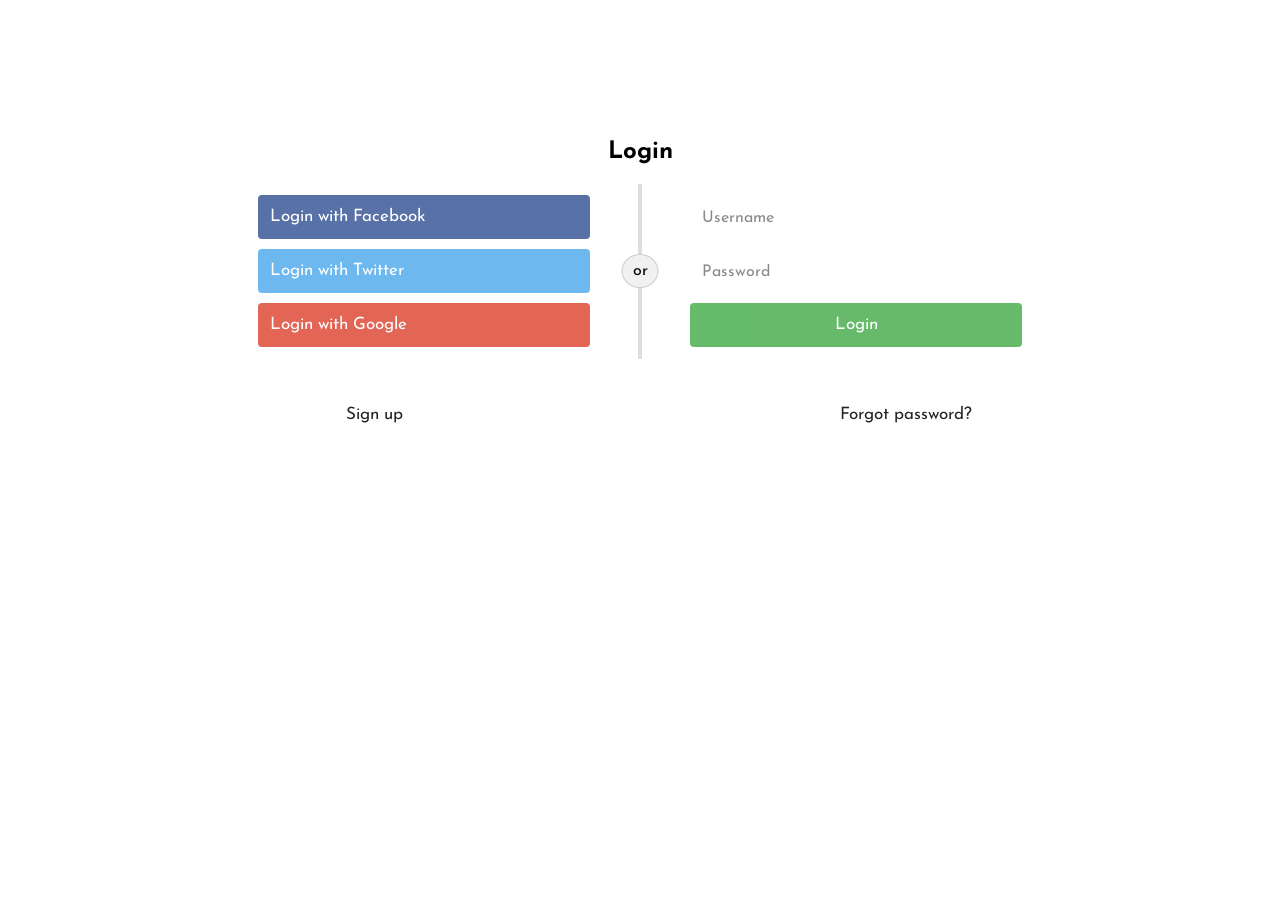
<file: login.html>
<!DOCTYPE html>
<html>
<head>
  <meta name=”viewport” content=”width=device-width, initial-scale=1″>
<link href="https://fonts.googleapis.com/css2?family=Josefin+Sans:wght@300&display=swap" rel="stylesheet">
<link href="https://fonts.googleapis.com/css2?family=Balsamiq+Sans&display=swap" rel="stylesheet">
<link href="https://fonts.googleapis.com/css2?family=Raleway:wght@200&display=swap" rel="stylesheet">
<style>
body {
  font-family: Arial, Helvetica, sans-serif;
}

* {
  box-sizing: border-box;
}

/* style the container */
.container {
  position: relative;
  border-radius: 5px;
  padding: 20px 0 30px 0;

  margin-left: 100px;
  margin-right: 100px;
  margin-top: 100px;

} 
.row{

  margin-left: 100px;
    margin-right: 100px;

}
/* style inputs and link buttons */
input,
.btn {
  width: 100%;
  padding: 12px;
  border: none;
  border-radius: 4px;
  margin: 5px 0;
  opacity: 0.85;
  display: inline-block;
  font-size: 17px;
  line-height: 20px;
  text-decoration: none; /* remove underline from anchors */
}

input:hover,
.btn:hover {
  opacity: 1;
}

/* add appropriate colors to fb, twitter and google buttons */
.fb {
  background-color: #3B5998;
  color: white;
}

.twitter {
  background-color: #55ACEE;
  color: white;
}

.google {
  background-color: #dd4b39;
  color: white;
}

/* style the submit button */
input[type=submit] {
  background-color: #4CAF50;
  color: white;
  cursor: pointer;
}

input[type=submit]:hover {
  background-color: #45a049;
}
::placeholder {
  font-family: 'Josefin Sans', sans-serif;
  font-size: medium;
}
/* Two-column layout */
.col {
  float: left;
  width: 50%;
  margin: auto;
  padding: 0 50px;
  margin-top: 6px;
}

/* Clear floats after the columns */
.row:after {
  content: "";
  display: table;
  clear: both;
}

/* vertical line */
.vl {
  position: absolute;
  left: 50%;
  transform: translate(-50%);
  border: 2px solid #ddd;
  height: 175px;
}

/* text inside the vertical line */
.vl-innertext {
  position: absolute;
  top: 50%;
  transform: translate(-50%, -50%);
  background-color: #f1f1f1;
  border: 1px solid #ccc;
  border-radius: 50%;
  padding: 8px 10px;
}

/* hide some text on medium and large screens */
.hide-md-lg {
  display: none;
}

/* bottom container */
.bottom-container {
  text-align: center;
  border-radius: 0px 0px 4px 4px;
}

/* Responsive layout - when the screen is less than 650px wide, make the two columns stack on top of each other instead of next to each other */
@media screen and (max-width: 650px) {
  .col {
    width: 100%;
    margin-top: 0;
  }
  /* hide the vertical line */
  .vl {
    display: none;
  }
  /* show the hidden text on small screens */
  .hide-md-lg {
    display: block;
    text-align: center;
  }
}
</style>
</head>
<body>

<div class="container">
  <form action="/action_page.php">
    <div class="row">
      <h2 style="text-align:center; font-family: 'Josefin Sans', sans-serif;">Login</h2>
      <div class="vl">
        <span class="vl-innertext" style="font-family: 'Josefin Sans', sans-serif;">or</span>
      </div>

      <div class="col" style="font-family: 'Josefin Sans', sans-serif;">
        <a href="#" class="fb btn">
          <i class="fa fa-facebook fa-fw"></i> Login with Facebook
         </a>
        <a href="#" class="twitter btn">
          <i class="fa fa-twitter fa-fw"></i> Login with Twitter
        </a>
        <a href="#" class="google btn"><i class="fa fa-google fa-fw">
          </i> Login with Google
        </a>
      </div>

      <div class="col">
    <input type="text" name="username" placeholder="Username" required>
        <input type="password" name="password" placeholder="Password" required>
        <input style="font-family: 'Josefin Sans', sans-serif;" type="submit" value="Login">
      </div>
      
    </div>
  </form>
</div>
<div class="bottom-container">
  <div class="row">
    <div class="col">
      <a href="signup/index.html" class="btn" style="color: black;font-family: 'Josefin Sans', sans-serif;">Sign up</a>
    </div>
    <div class="col">
      <a href="#"class="btn" style="color: black;font-family: 'Josefin Sans', sans-serif;;">Forgot password?</a>
    </div>
  </div>
</div>
</body>
</html>
</file>
